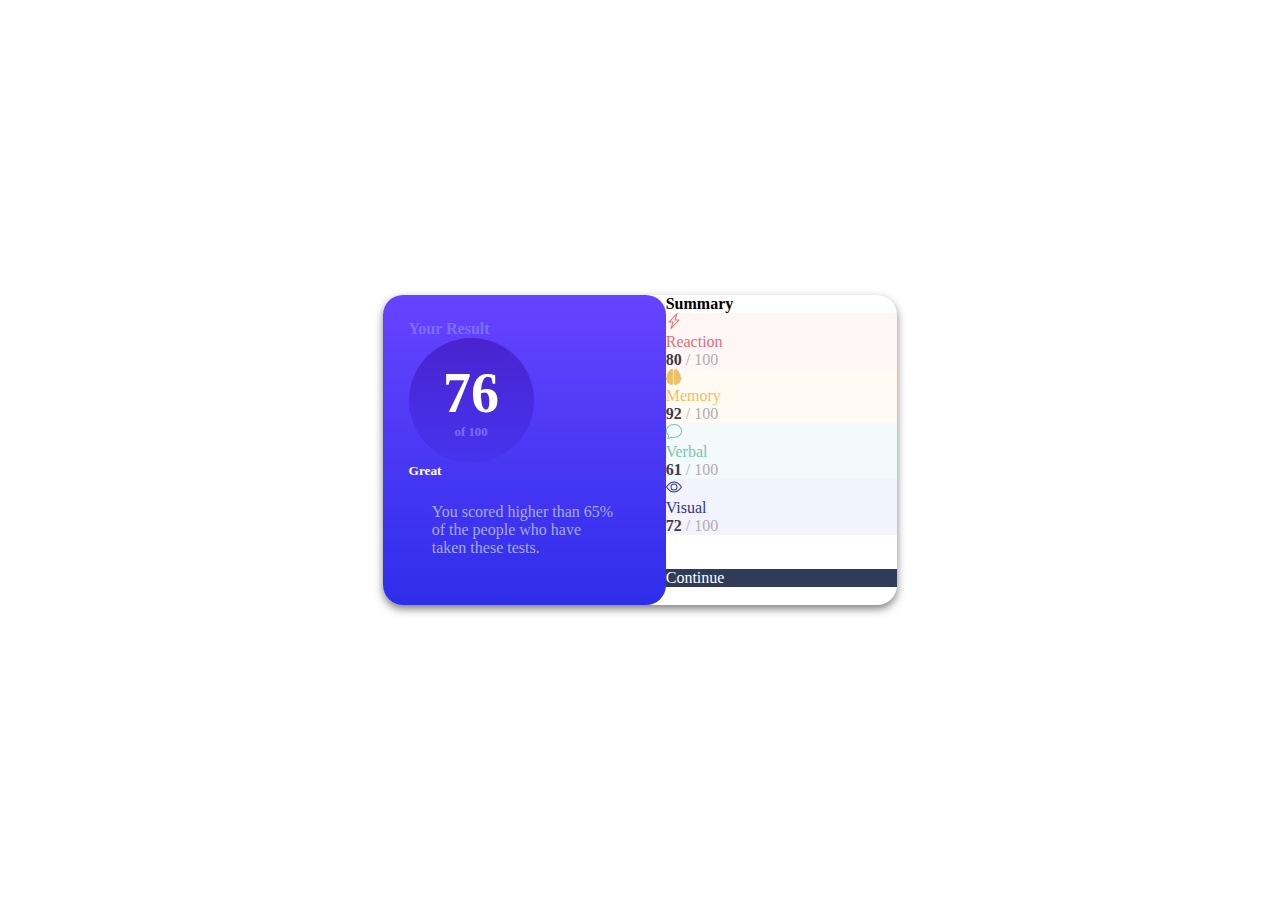
<file: bootstrap-workshop/index.html>
<!DOCTYPE html>
<html lang="en">

<head>
  <meta charset="utf-8" />
  <meta name="viewport" content="width=device-width, initial-scale=1" />
  <title>Bootstrap Workshop</title>
  <link href="https://cdn.jsdelivr.net/npm/bootstrap@5.3.2/dist/css/bootstrap.min.css" rel="stylesheet"
    integrity="sha384-T3c6CoIi6uLrA9TneNEoa7RxnatzjcDSCmG1MXxSR1GAsXEV/Dwwykc2MPK8M2HN" crossorigin="anonymous" />
  <link rel="stylesheet" type="text/css" href="style.css">
  <link href="https://cdnjs.cloudflare.com/ajax/libs/font-awesome/6.0.0-beta3/css/all.min.css" rel="stylesheet">
</head>

<body>
  <div class="todo">
    <div class="grid text-center color rounded-bottom-4 morado">
      <h6 class="title">Your Result</h6>
      <div class="circulo col-6 mx-auto">
        <h1>76</h1>
        <h6>of 100</h6>
      </div>
      <h5>Great</h5>
      <p>You scored higher than 65% of the people who have taken these tests.</p>
    </div>
    <div class="p-4 blanco">
      <h4>Summary</h4>
      <div class="rounded-3 p-2 my-2 color1">
        <div class="row align-items-center justify-content-center">
          <div class="col-auto">
            <svg xmlns="http://www.w3.org/2000/svg" width="16" height="16" fill="currentColor" class="bi bi-lightning-charge" viewBox="0 0 16 16">
              <path d="M11.251.068a.5.5 0 0 1 .227.58L9.677 6.5H13a.5.5 0 0 1 .364.843l-8 8.5a.5.5 0 0 1-.842-.49L6.323 9.5H3a.5.5 0 0 1-.364-.843l8-8.5a.5.5 0 0 1 .615-.09zM4.157 8.5H7a.5.5 0 0 1 .478.647L6.11 13.59l5.732-6.09H9a.5.5 0 0 1-.478-.647L9.89 2.41z"/>
            </svg>
          </div>
          <div class="col d-flex align-items-center">
            <p class="mb-0 me-auto">Reaction</p>
                <p class="mb-0 negro"><span>80</span> / 100</p>
          </div>
        </div>
      </div>
      <div class="rounded-3 p-2 my-2 color2">
        <div class="row align-items-center justify-content-center">
            <div class="col-auto">
                <i class="fas fa-brain"></i>
            </div>
            <div class="col d-flex align-items-center">
                <p class="mb-0 me-auto">Memory</p>
                <p class="mb-0 negro"><span>92</span> / 100</p>
            </div>
        </div>
    </div>
      <div class="rounded-3  p-2 my-2 color3">
        <div class="row align-items-center justify-content-center">
          <div class="col-auto">
            <svg xmlns="http://www.w3.org/2000/svg" width="16" height="16" fill="currentColor" class="bi bi-chat" viewBox="0 0 16 16">
              <path d="M2.678 11.894a1 1 0 0 1 .287.801 11 11 0 0 1-.398 2c1.395-.323 2.247-.697 2.634-.893a1 1 0 0 1 .71-.074A8 8 0 0 0 8 14c3.996 0 7-2.807 7-6s-3.004-6-7-6-7 2.808-7 6c0 1.468.617 2.83 1.678 3.894m-.493 3.905a22 22 0 0 1-.713.129c-.2.032-.352-.176-.273-.362a10 10 0 0 0 .244-.637l.003-.01c.248-.72.45-1.548.524-2.319C.743 11.37 0 9.76 0 8c0-3.866 3.582-7 8-7s8 3.134 8 7-3.582 7-8 7a9 9 0 0 1-2.347-.306c-.52.263-1.639.742-3.468 1.105"/>
            </svg>
          </div>
          <div class="col d-flex align-items-center">
            <p class="mb-0 me-auto">Verbal</p>
            <p class="mb-0 negro"><span>61</span> / 100</p>
          </div>
        </div>
      </div>
      <div class="rounded-3 p-2 my-2 color4">
        <div class="row align-items-center justify-content-center">
          <div class="col-auto">
            <svg xmlns="http://www.w3.org/2000/svg" width="16" height="16" fill="currentColor" class="bi bi-eye" viewBox="0 0 16 16">
              <path d="M16 8s-3-5.5-8-5.5S0 8 0 8s3 5.5 8 5.5S16 8 16 8M1.173 8a13 13 0 0 1 1.66-2.043C4.12 4.668 5.88 3.5 8 3.5s3.879 1.168 5.168 2.457A13 13 0 0 1 14.828 8q-.086.13-.195.288c-.335.48-.83 1.12-1.465 1.755C11.879 11.332 10.119 12.5 8 12.5s-3.879-1.168-5.168-2.457A13 13 0 0 1 1.172 8z"/>
              <path d="M8 5.5a2.5 2.5 0 1 0 0 5 2.5 2.5 0 0 0 0-5M4.5 8a3.5 3.5 0 1 1 7 0 3.5 3.5 0 0 1-7 0"/>
            </svg>
          </div>
          <div class="col d-flex align-items-center">
            <p class="mb-0 me-auto">Visual</p>
            <p class="mb-0 negro"><span>72</span> / 100</p>
          </div>
        </div>
      </div>
      <div class="grid text-center boton rounded-5 p-3">
        Continue
      </div>
    </div>
  </div>
    <!-- No elimine este tag -->
  <script src="https://cdn.jsdelivr.net/npm/bootstrap@5.3.2/dist/js/bootstrap.bundle.min.js"
    integrity="sha384-C6RzsynM9kWDrMNeT87bh95OGNyZPhcTNXj1NW7RuBCsyN/o0jlpcV8Qyq46cDfL"
    crossorigin="anonymous"></script>
</body>
</html>
</file>
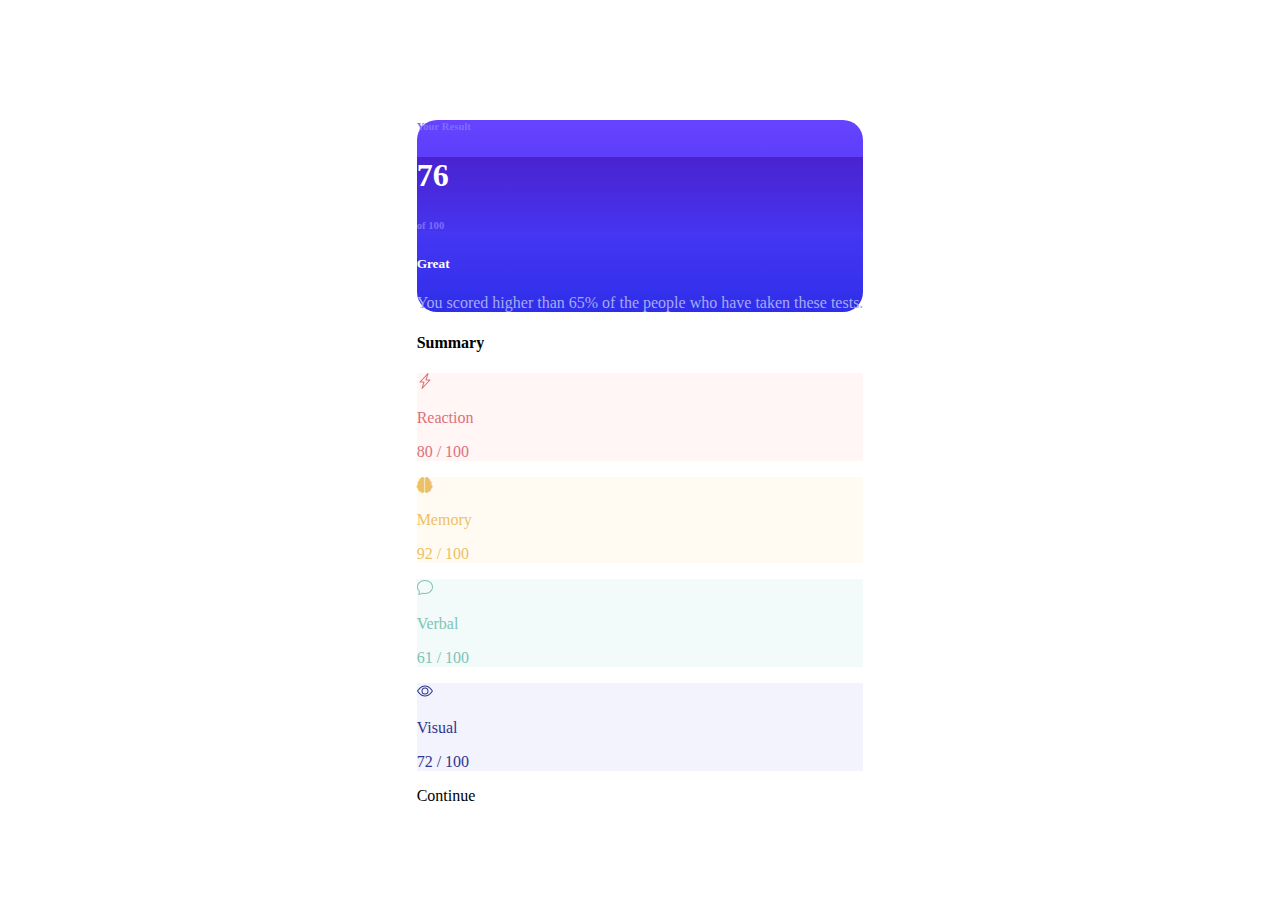
<file: index_bootstrap.html>
<!DOCTYPE html>
<html lang="en">

<head>
  <meta charset="utf-8" />
  <meta name="viewport" content="width=device-width, initial-scale=1" />
  <title>Bootstrap Workshop</title>
  <link href="https://cdn.jsdelivr.net/npm/bootstrap@5.3.2/dist/css/bootstrap.min.css" rel="stylesheet"
    integrity="sha384-T3c6CoIi6uLrA9TneNEoa7RxnatzjcDSCmG1MXxSR1GAsXEV/Dwwykc2MPK8M2HN" crossorigin="anonymous" />
  <link rel="stylesheet" type="text/css" href="style.css">
  <link href="https://cdnjs.cloudflare.com/ajax/libs/font-awesome/6.0.0-beta3/css/all.min.css" rel="stylesheet">
</head>

<body>
  <div>
    <div class="grid text-center color rounded-bottom-4">
      <h6 class="title">Your Result</h6>
      <div class="circulo col-6 mx-auto">
        <h1>76</h1>
        <h6>of 100</h6>
      </div>
      <h5>Great</h5>
      <p>You scored higher than 65% of the people who have taken these tests.</p>
    </div>
    <div class="p-4">
      <h4> 
        Summary
      </h4>
      <div class="rounded-3 p-2 my-2 color1">
        <div class="row align-items-center justify-content-center">
          <div class="col-auto">
            <svg xmlns="http://www.w3.org/2000/svg" width="16" height="16" fill="currentColor" class="bi bi-lightning-charge" viewBox="0 0 16 16">
              <path d="M11.251.068a.5.5 0 0 1 .227.58L9.677 6.5H13a.5.5 0 0 1 .364.843l-8 8.5a.5.5 0 0 1-.842-.49L6.323 9.5H3a.5.5 0 0 1-.364-.843l8-8.5a.5.5 0 0 1 .615-.09zM4.157 8.5H7a.5.5 0 0 1 .478.647L6.11 13.59l5.732-6.09H9a.5.5 0 0 1-.478-.647L9.89 2.41z"/>
            </svg>
          </div>
          <div class="col d-flex align-items-center">
            <p class="mb-0 me-auto">Reaction</p>
                <p class="mb-0">80 / 100</p>
          </div>
        </div>
      </div>
      <div class="rounded-3 p-2 my-2 color2">
        <div class="row align-items-center justify-content-center">
            <div class="col-auto">
                <i class="fas fa-brain"></i>
            </div>
            <div class="col d-flex align-items-center">
                <p class="mb-0 me-auto">Memory</p>
                <p class="mb-0">92 / 100</p>
            </div>
        </div>
    </div>
      <div class="rounded-3  p-2 my-2 color3">
        <div class="row align-items-center justify-content-center">
          <div class="col-auto">
            <svg xmlns="http://www.w3.org/2000/svg" width="16" height="16" fill="currentColor" class="bi bi-chat" viewBox="0 0 16 16">
              <path d="M2.678 11.894a1 1 0 0 1 .287.801 11 11 0 0 1-.398 2c1.395-.323 2.247-.697 2.634-.893a1 1 0 0 1 .71-.074A8 8 0 0 0 8 14c3.996 0 7-2.807 7-6s-3.004-6-7-6-7 2.808-7 6c0 1.468.617 2.83 1.678 3.894m-.493 3.905a22 22 0 0 1-.713.129c-.2.032-.352-.176-.273-.362a10 10 0 0 0 .244-.637l.003-.01c.248-.72.45-1.548.524-2.319C.743 11.37 0 9.76 0 8c0-3.866 3.582-7 8-7s8 3.134 8 7-3.582 7-8 7a9 9 0 0 1-2.347-.306c-.52.263-1.639.742-3.468 1.105"/>
            </svg>
          </div>
          <div class="col d-flex align-items-center">
            <p class="mb-0 me-auto">Verbal</p>
            <p class="mb-0">61 / 100</p>
          </div>
        </div>
      </div>
      <div class="rounded-3 p-2 my-2 color4">
        <div class="row align-items-center justify-content-center">
          <div class="col-auto">
            <svg xmlns="http://www.w3.org/2000/svg" width="16" height="16" fill="currentColor" class="bi bi-eye" viewBox="0 0 16 16">
              <path d="M16 8s-3-5.5-8-5.5S0 8 0 8s3 5.5 8 5.5S16 8 16 8M1.173 8a13 13 0 0 1 1.66-2.043C4.12 4.668 5.88 3.5 8 3.5s3.879 1.168 5.168 2.457A13 13 0 0 1 14.828 8q-.086.13-.195.288c-.335.48-.83 1.12-1.465 1.755C11.879 11.332 10.119 12.5 8 12.5s-3.879-1.168-5.168-2.457A13 13 0 0 1 1.172 8z"/>
              <path d="M8 5.5a2.5 2.5 0 1 0 0 5 2.5 2.5 0 0 0 0-5M4.5 8a3.5 3.5 0 1 1 7 0 3.5 3.5 0 0 1-7 0"/>
            </svg>
          </div>
          <div class="col d-flex align-items-center">
            <p class="mb-0 me-auto">Visual</p>
            <p class="mb-0">72 / 100</p>
          </div>
        </div>
      </div>
      <div class="grid text-center boton rounded-5 p-3">
        Continue
      </div>
    </div>
  </div>
    <!-- No elimine este tag -->
  <script src="https://cdn.jsdelivr.net/npm/bootstrap@5.3.2/dist/js/bootstrap.bundle.min.js"
    integrity="sha384-C6RzsynM9kWDrMNeT87bh95OGNyZPhcTNXj1NW7RuBCsyN/o0jlpcV8Qyq46cDfL"
    crossorigin="anonymous"></script>
</body>
</html>
</file>
<file: bootstrap-workshop/style.css>
*{
    padding: 0;
    margin: 0;
}

.color {
    background: linear-gradient( #6743FF, #2E2EEA);
    color: white;
    padding: 20px; 
    padding: 5%;
}

.circulo{
    width: 125px;
    height: 125px; 
    border-radius: 50%;
    background: linear-gradient(#4A23CF,#4634EF);
    display: flex;
    justify-content: center;
    align-items: center;
    flex-direction: column;
}

.boton{
    background-color: #303B59;
    color: white;
}

.boton:hover{
    cursor: pointer;
    background-color: #5E3FFB;
}

.color1{
    background-color: #FFF6F5;
    color: #DE6F7A;
}

.color2{
    background-color: #FFFBF2;
    color:#EDC065;
}

.color3{
    background-color: #F2FAFA;
    color: #7EC4B3;
}

.color4{
    background-color: #F3F3FD;
    color: #2F358E;
}

h1{
    font-size: 350%;
}

h6{
    font-size: 80%;
    color: #7B6FFD;
}

.title{
    font-size: 100%;
}

.negro{
    color: #B2ACB4;
}

span{
    font-weight: 600;
    color: #3D3A49;
}

.morado p{
    color:#A6AAF4;
    margin: 10%;
}
@media screen and (min-width: 768px) {
    body, html {
        height: 100%;
        margin: 0;
        display: flex;
        justify-content: center;
        align-items: center;
    }
    .todo {
        display: flex;
        justify-content: center;
        box-shadow: 0px 4px 8px rgba(0, 0, 2, 0.5);
        border-radius: 20px;
    }
    
    .container {
        display: flex;
        justify-content: space-between;
        width: 100%; /* Para asegurar que los divs ocupen todo el ancho del contenedor */
    }
    
    .morado,
    .blanco {
        flex: 1; /* Ambos divs ocupan el mismo espacio disponible */
    }

    .morado{
        border-radius: 20px;
    }

    .boton{
        margin-top: 15%;
    }
}
</file>
<file: style.css>
.color{
    background: linear-gradient( #6743FF, #2E2EEA);
    color: white;
}

.circulo{
    background: linear-gradient(#4A23CF,#4634EF);
}

h6{
    color: #7B6FFD;
}

.color p{
    color:#A6AAF4;
}

.color1{
    background-color: #FFF6F5;
    color: #DE6F7A;
}

.color2{
    background-color: #FFFBF2;
    color:#EDC065;
}

.color3{
    background-color: #F2FAFA;
    color: #7EC4B3;
}

.color4{
    background-color: #F3F3FD;
    color: #2F358E;
}

.color5{
    background-color: #303B59;
    margin-top: 10%;
}

.color5:hover{
    cursor: pointer;
    background-color: #5E3FFB;
}

@media screen and (min-width: 768px) {
    body, html {
        height: 100%;
        margin: 0;
        display: flex;
        justify-content: center;
        align-items: center;
    }

    .todo {
        display: flex;
        justify-content: center;
        box-shadow: 0px 4px 8px rgba(0, 0, 2, 0.5);
        border-radius: 25px;
    }

    .container {
        display: flex;
        justify-content: space-between;
        width: 100%;
    }
    
    .color,
    .blanco {
        flex: 1;
    }

    .color{
        border-radius: 20px;
    }
}
</file>
